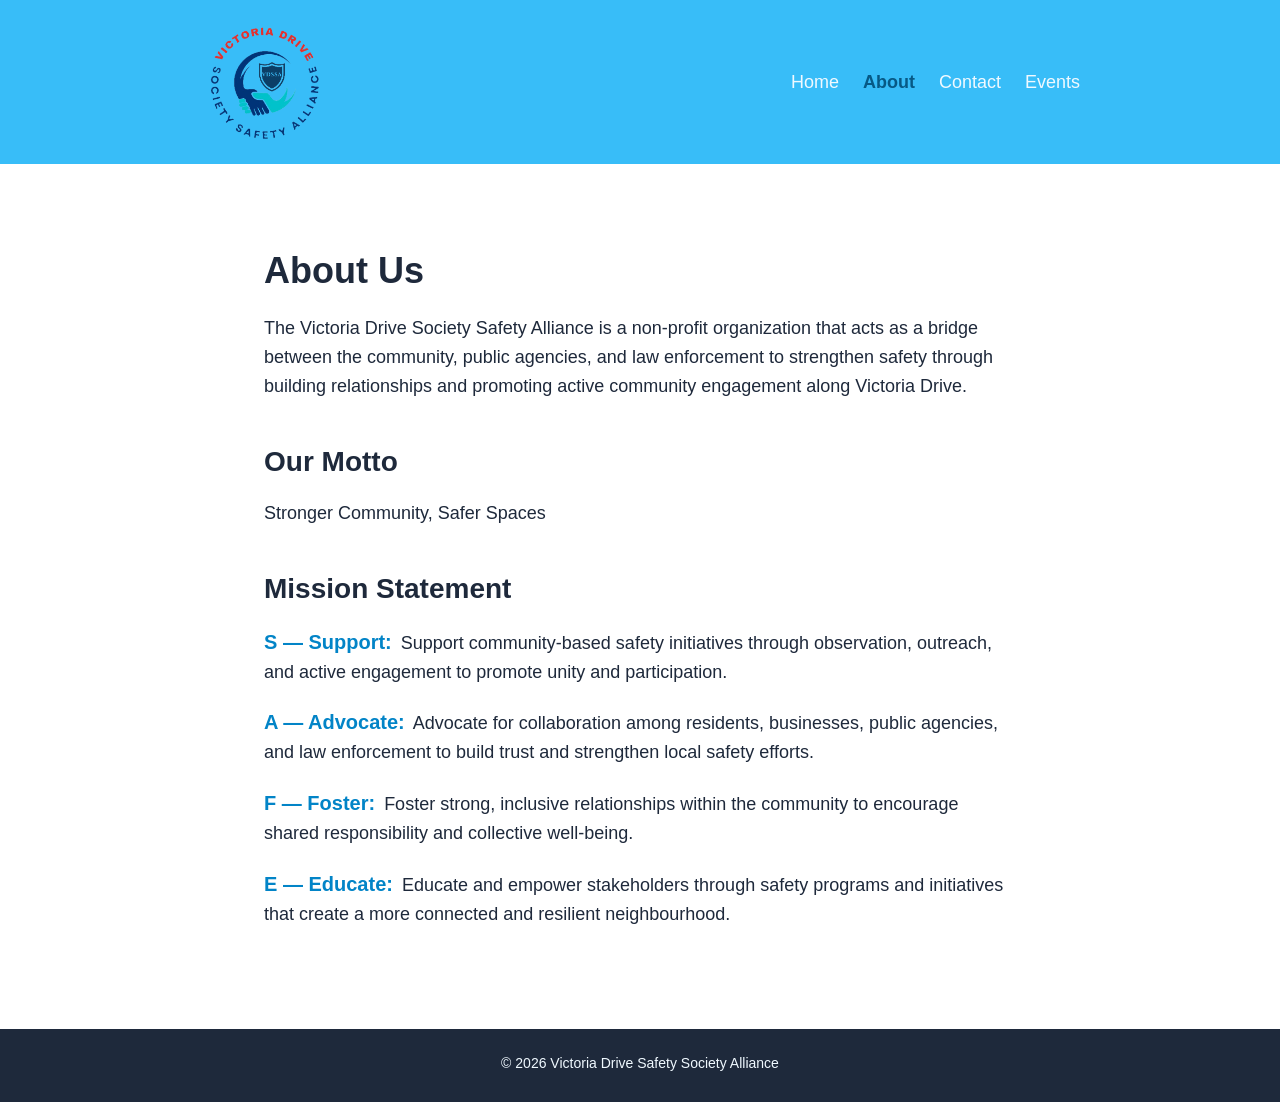
<file: about.html>
<!DOCTYPE html>
<html lang="en">
<head>
    <meta charset="UTF-8">
    <meta name="viewport" content="width=device-width, initial-scale=1.0">
    <meta name="description" content="Learn about the Victoria Drive Safety Society Alliance's mission, motto, and the SAFE values that guide our work.">
    <title>About | Victoria Drive Safety Society Alliance</title>
    <link rel="stylesheet" href="css/global.css">
    <link rel="stylesheet" href="css/about.css">
</head>
<body>

    <!-- ============ HEADER / NAV — same block on every page ============ -->
    <header class="header">
        <div class="logo"><img class="logo-img" src="images/VDSSA_Logo.png" alt="VDSSA logo"></div>
        <nav class="menu">
            <ul>
                <li><a href="index.html">Home</a></li>
                <li><a href="about.html" class="active">About</a></li>
                <li><a href="contact.html">Contact</a></li>
                <li><a href="events.html">Events</a></li>
            </ul>
        </nav>
        <button class="menu-toggle" aria-label="Toggle navigation menu" aria-expanded="false">
            <span></span><span></span><span></span>
        </button>
    </header>

    <!-- ============ ABOUT CONTENT ============ -->
    <div class="container about-container">
        <h1>About Us</h1>
        <p>
            The Victoria Drive Society Safety Alliance is a non-profit organization that acts as a bridge
            between the community, public agencies, and law enforcement to strengthen safety through building
            relationships and promoting active community engagement along Victoria Drive.
        </p>

        <h2>Our Motto</h2>
        <p>Stronger Community, Safer Spaces</p>

        <h2>Mission Statement</h2>
        <!-- each letter of SAFE as its own list item, easy to reword individually -->
        <ul class="mission-list">
            <li><strong>S — Support:</strong> Support community-based safety initiatives through observation, outreach, and active engagement to promote unity and participation.</li>
            <li><strong>A — Advocate:</strong> Advocate for collaboration among residents, businesses, public agencies, and law enforcement to build trust and strengthen local safety efforts.</li>
            <li><strong>F — Foster:</strong> Foster strong, inclusive relationships within the community to encourage shared responsibility and collective well-being.</li>
            <li><strong>E — Educate:</strong> Educate and empower stakeholders through safety programs and initiatives that create a more connected and resilient neighbourhood.</li>
        </ul>
    </div>

    <!-- ============ FOOTER — same block on every page ============ -->
    <footer class="footer">
        <p>&copy; 2026 Victoria Drive Safety Society Alliance</p>
    </footer>

    <script src="js/main.js"></script>
</body>
</html>
</file>
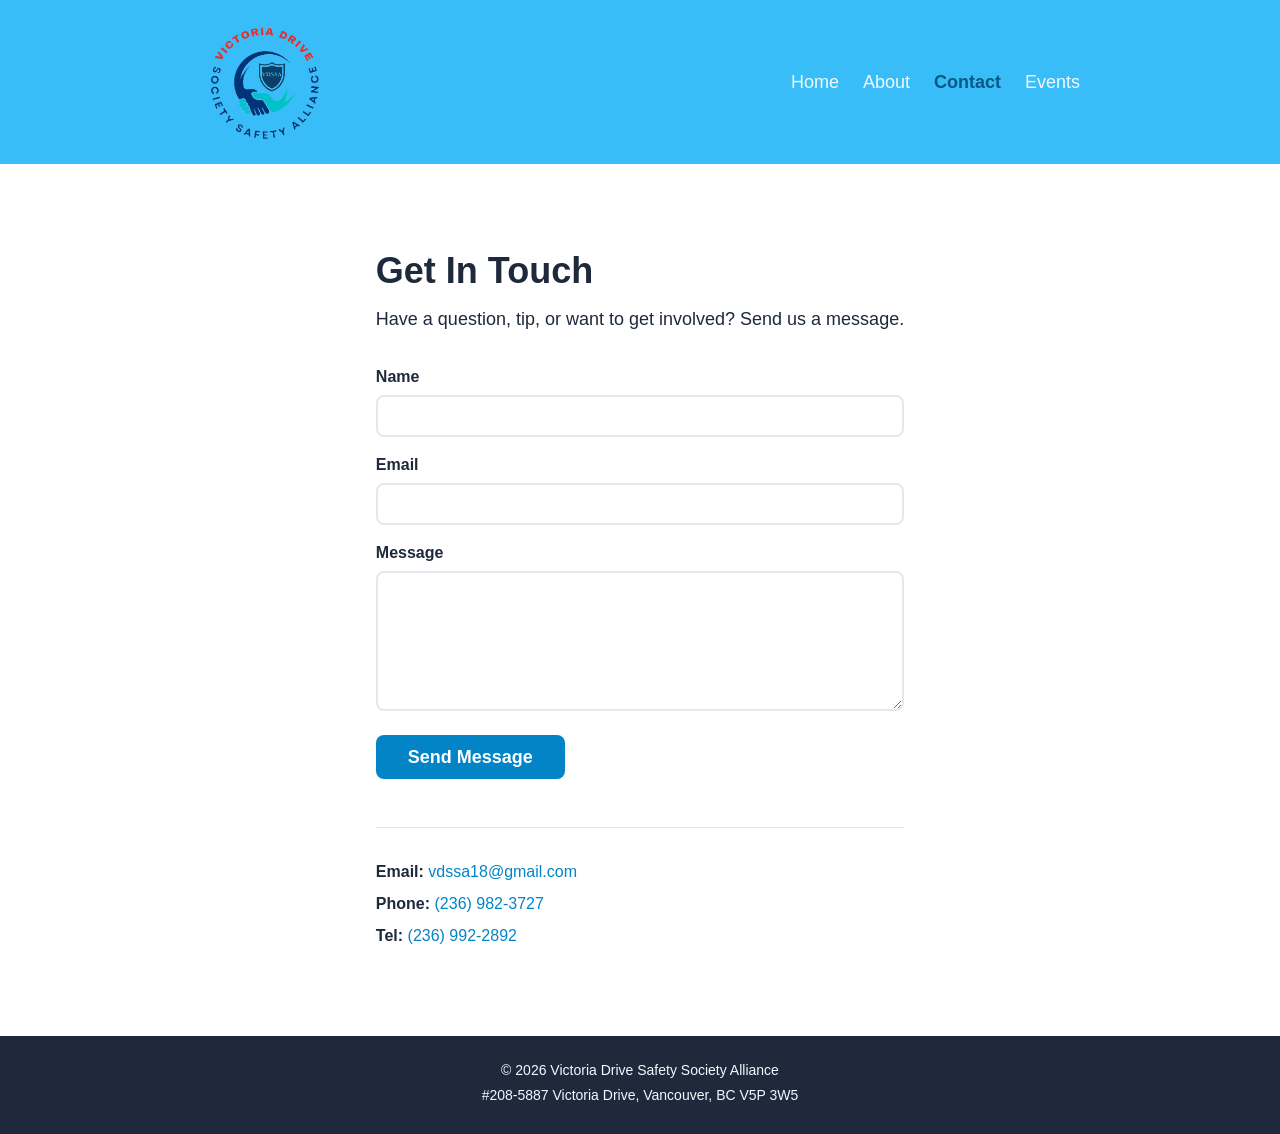
<file: contact.html>
<!DOCTYPE html>
<html lang="en">
<head>
    <meta charset="UTF-8">
    <meta name="viewport" content="width=device-width, initial-scale=1.0">
    <meta name="description" content="Get in touch with the Victoria Drive Safety Society Alliance — send a message or reach us directly by phone or email.">
    <title>Contact | Victoria Drive Safety Society Alliance</title>
    <link rel="stylesheet" href="css/global.css">
    <link rel="stylesheet" href="css/contact.css">
</head>
<body>

    <!-- ============ HEADER / NAV — same block on every page ============ -->
    <header class="header">
        <div class="logo"><img class="logo-img" src="images/VDSSA_Logo.png" alt="VDSSA logo"></div>
        <nav class="menu">
            <ul>
                <li><a href="index.html">Home</a></li>
                <li><a href="about.html">About</a></li>
                <li><a href="contact.html" class="active">Contact</a></li>
                <li><a href="events.html">Events</a></li>
            </ul>
        </nav>
        <button class="menu-toggle" aria-label="Toggle navigation menu" aria-expanded="false">
            <span></span><span></span><span></span>
        </button>
    </header>

    <!-- ============ CONTACT CONTENT ============ -->
    <div class="container contact-container">
        <h1>Get In Touch</h1>
        <p>Have a question, tip, or want to get involved? Send us a message.</p>

        <!-- Placeholder form only — no action/method wired up yet,
             hook this up to a form service or backend when ready -->
        <form class="contact-form">
            <div class="form-group">
                <label for="name">Name</label>
                <input type="text" id="name" name="name" required>
            </div>
            <div class="form-group">
                <label for="email">Email</label>
                <input type="email" id="email" name="email" required>
            </div>
            <div class="form-group">
                <label for="message">Message</label>
                <textarea id="message" name="message" required></textarea>
            </div>
            <button type="submit" class="btn btn-primary">Send Message</button>
        </form>

        <!-- Direct contact info, edit or remove as needed -->
        <div class="contact-details">
            <p><strong>Email:</strong> <a href="mailto:vdssa18@gmail.com">vdssa18@gmail.com</a></p>
            <p><strong>Phone:</strong> <a href="tel:+12369823727">(236) 982-3727</a></p>
            <p><strong>Tel:</strong> <a href="tel:+12369922892">(236) 992-2892</a></p>
        </div>
    </div>

    <!-- ============ FOOTER — same block on every page ============ -->
    <footer class="footer">
        <p>&copy; 2026 Victoria Drive Safety Society Alliance</p>
        <p>#208-5887 Victoria Drive, Vancouver, BC V5P 3W5</p>
    </footer>

    <script src="js/main.js"></script>
</body>
</html>
</file>
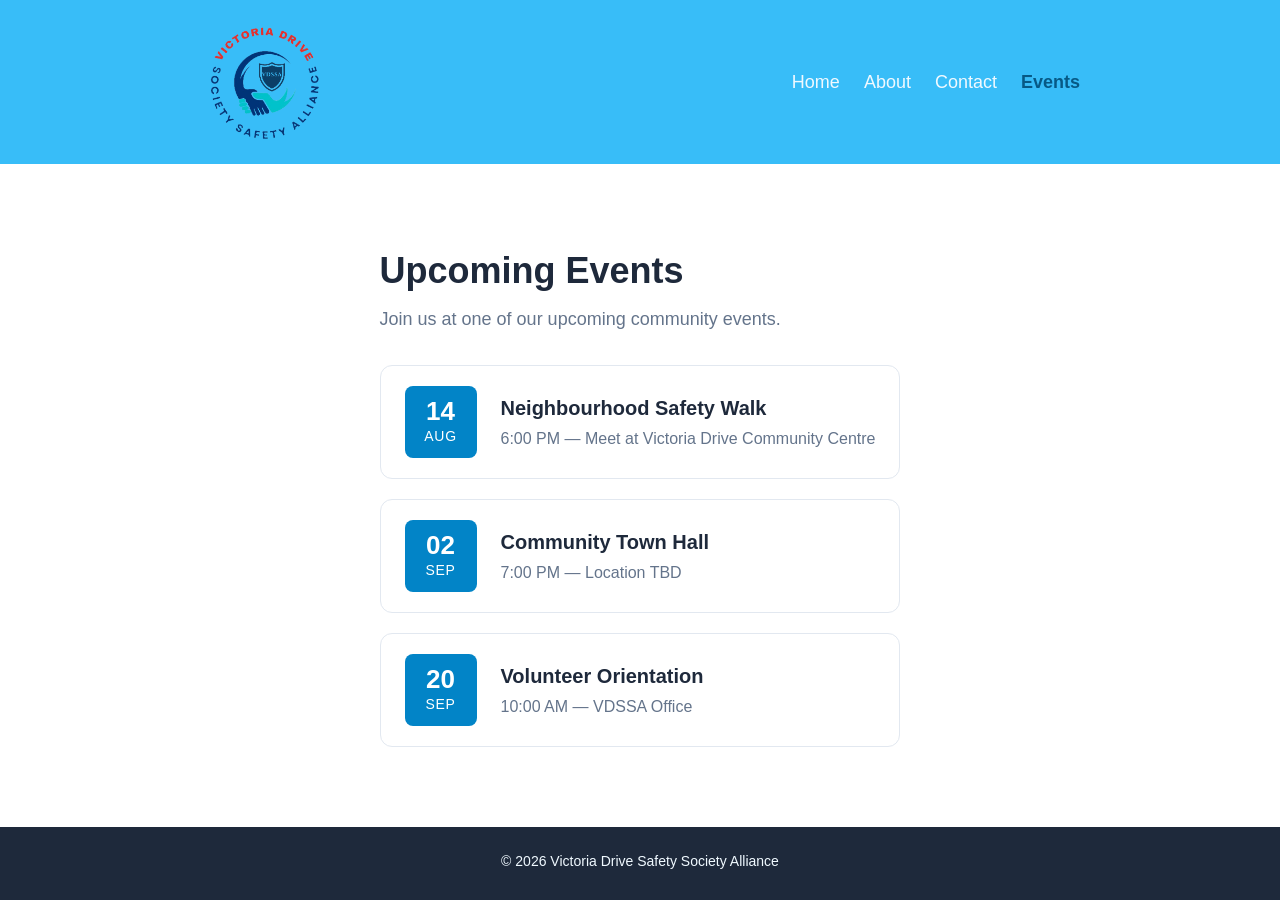
<file: events.html>
<!DOCTYPE html>
<html lang="en">
<head>
    <meta charset="UTF-8">
    <meta name="viewport" content="width=device-width, initial-scale=1.0">
    <meta name="description" content="Upcoming community safety events from the Victoria Drive Safety Society Alliance.">
    <title>Events | Victoria Drive Safety Society Alliance</title>
    <link rel="stylesheet" href="css/global.css">
    <link rel="stylesheet" href="css/events.css">
</head>
<body>

    <!-- ============ HEADER / NAV — same block on every page ============ -->
    <header class="header">
        <div class="logo"><img class="logo-img" src="images/VDSSA_Logo.png" alt="VDSSA logo"></div>
        <nav class="menu">
            <ul>
                <li><a href="index.html">Home</a></li>
                <li><a href="about.html">About</a></li>
                <li><a href="contact.html">Contact</a></li>
                <li><a href="events.html" class="active">Events</a></li>
            </ul>
        </nav>
        <button class="menu-toggle" aria-label="Toggle navigation menu" aria-expanded="false">
            <span></span><span></span><span></span>
        </button>
    </header>

    <!-- ============ EVENTS CONTENT ============ -->
    <div class="container events-container">
        <h1>Upcoming Events</h1>
        <p>Join us at one of our upcoming community events.</p>

        <!-- copy/paste .event-card for each new event -->
        <div class="event-list">
            <div class="event-card">
                <div class="event-date">
                    <span class="day">14</span>
                    <span class="month">Aug</span>
                </div>
                <div class="event-info">
                    <h3>Neighbourhood Safety Walk</h3>
                    <p>6:00 PM — Meet at Victoria Drive Community Centre</p>
                </div>
            </div>

            <div class="event-card">
                <div class="event-date">
                    <span class="day">02</span>
                    <span class="month">Sep</span>
                </div>
                <div class="event-info">
                    <h3>Community Town Hall</h3>
                    <p>7:00 PM — Location TBD</p>
                </div>
            </div>

            <div class="event-card">
                <div class="event-date">
                    <span class="day">20</span>
                    <span class="month">Sep</span>
                </div>
                <div class="event-info">
                    <h3>Volunteer Orientation</h3>
                    <p>10:00 AM — VDSSA Office</p>
                </div>
            </div>
        </div>
    </div>

    <!-- ============ FOOTER — same block on every page ============ -->
    <footer class="footer">
        <p>&copy; 2026 Victoria Drive Safety Society Alliance</p>
    </footer>

    <script src="js/main.js"></script>
</body>
</html>
</file>
<file: css/global.css>
/* =========================================================
   global.css
   Shared across EVERY page: index, about, contact, events.
   Load this FIRST, then load the page-specific stylesheet.

   Anything that appears on more than one page (header, nav,
   footer, buttons, base typography) lives here so you only
   edit it once. Anything unique to a single page (hero,
   info grid, contact form, events list, etc.) belongs in
   that page's own CSS file instead.
   ========================================================= */

/* -----------------------------------------------------
   COLOR PALETTE — sky blue is the primary/accent colour,
   paired with a deep navy for header/footer/text so the
   accent has something to pop against. Change these while
   in staging and the whole site updates. Nothing else in
   these files should use a raw hex code; everything points
   back here.
   ----------------------------------------------------- */
:root {
    --color-dark: #1E293B;          /* navy — header, footer, headings */
    --color-light: #F0F9FF;         /* pale sky tint — light backgrounds, text-on-dark */
    --color-accent: #0284C7;        /* sky blue — buttons, links, highlights (PRIMARY) */
    --color-accent-hover: #075985;  /* deeper sky blue for hover states */
    --color-accent-onDark: #38BDF8; /* brighter sky blue, readable against the navy header/footer */
    --color-white: #ffffff;
    --color-muted: #64748B;         /* placeholder boxes / muted fills */
    --color-border: #E2E8F0;

    /* System font stack: renders instantly with no extra network
       request, which matters a lot for mobile performance. */
    --font-body: -apple-system, BlinkMacSystemFont, 'Segoe UI', Roboto, Helvetica, Arial, sans-serif;

    /* consistent side padding used by every full-width section,
       scaled down for smaller screens further below */
    --page-padding: 200px;
}

/* -----------------------------------------------------
   RESET
   ----------------------------------------------------- */
* {
    margin: 0;
    padding: 0;
    box-sizing: border-box;
}

html {
    scroll-behavior: smooth;
}

img {
    max-width: 100%;
    display: block;
}

.background {
    background-image: url("../images/background1.jpg");
    background-size: cover;
    background-position: center;
    background-repeat: no-repeat;
    /* background-attachment: fixed is expensive to paint on mobile
       (and unsupported on iOS Safari), so it's applied only on
       larger screens in the media query below. */
}

@media (min-width: 900px) {
    .background {
        background-attachment: fixed;
    }
}

body {
    font-family: var(--font-body);
    display: flex;
    flex-direction: column;
    color: var(--color-dark);
    line-height: 1.5;
    -webkit-font-smoothing: antialiased;
}

a {
    color: inherit;
}

/* Generic container for simple content pages (about, contact) */
.container {
    max-width: 800px;
    margin: 0 auto;
    padding: 80px 24px;
}

/* -----------------------------------------------------
   HEADER / NAV — identical markup expected on every page
   ----------------------------------------------------- */
.header {
    background-color: var( --color-accent-onDark);
    display: flex;
    justify-content: space-between;
    align-items: center;
    padding: 16px var(--page-padding);
    position: relative;
}

.logo-img {
    width: 130px;
    height: auto;
    min-width: 35px;
}

.menu ul {
    display: flex;
    list-style: none;
    gap: 24px;
    font-size: 18px;
}

.menu a {
    text-decoration: none;
    color: var(--color-light);
    transition: color 0.15s ease;
}

.menu a:hover,
.menu a:focus-visible {
    color: var(--color-accent-hover);
}

/* highlight whichever nav link matches the current page */
.menu a.active {
    color: var(--color-accent-hover);
    font-weight: bold;
}

/* Hamburger toggle — hidden on desktop, shown on mobile below */
.menu-toggle {
    display: none;
    flex-direction: column;
    justify-content: center;
    gap: 5px;
    width: 40px;
    height: 40px;
    background: transparent;
    border: none;
    cursor: pointer;
    padding: 8px;
}

.menu-toggle span {
    display: block;
    width: 100%;
    height: 2px;
    background-color: var(--color-white);
    border-radius: 2px;
    transition: transform 0.2s ease, opacity 0.2s ease;
}

.menu-toggle[aria-expanded="true"] span:nth-child(1) {
    transform: translateY(7px) rotate(45deg);
}

.menu-toggle[aria-expanded="true"] span:nth-child(2) {
    opacity: 0;
}

.menu-toggle[aria-expanded="true"] span:nth-child(3) {
    transform: translateY(-7px) rotate(-45deg);
}

/* -----------------------------------------------------
   SHARED BUTTON STYLE — use .btn on any page, then layer
   .btn-primary (solid accent) or .btn-outline (transparent)
   ----------------------------------------------------- */
.btn {
    display: inline-block;
    border-radius: 8px;
    padding: 8px 32px;
    font-size: 18px;
    font-weight: bold;
    cursor: pointer;
    border: none;
    text-decoration: none;
    transition: background-color 0.15s ease, border-color 0.15s ease;
}

.btn-primary {
    background-color: var(--color-accent);
    color: var(--color-white);
}

.btn-primary:hover {
    background-color: var(--color-accent-hover);
}

.btn-outline {
    background-color: transparent;
    color: var(--color-white);
    border: 2px solid var(--color-white);
}

.btn-outline:hover {
    background-color: var(--color-white);
    color: var(--color-dark);
}

/* -----------------------------------------------------
   FOOTER
   ----------------------------------------------------- */
.footer {
    background-color: var(--color-dark);
    color: var(--color-light);
    text-align: center;
    padding: 24px var(--page-padding);
    font-size: 14px;
}

.footer p {
    margin-bottom: 4px;
}

/* =========================================================
   RESPONSIVE — mobile-first adjustments shared by all pages.
   Page padding scales down gradually so nothing ever touches
   the screen edge, and the nav collapses into a hamburger menu
   under 800px.
   ========================================================= */
@media (max-width: 1100px) {
    :root { --page-padding: 60px; }
}

@media (max-width: 800px) {
    :root { --page-padding: 20px; }

    .menu-toggle {
        display: flex;
    }

    .menu {
        position: absolute;
        top: 100%;
        left: 0;
        right: 0;
        background-color: var(--color-dark);
        max-height: 0;
        overflow: hidden;
        transition: max-height 0.25s ease;
        z-index: 20;
    }

    .menu.open {
        max-height: 320px;
    }

    .menu ul {
        flex-direction: column;
        gap: 0;
        font-size: 17px;
    }

    .menu ul li {
        border-top: 1px solid rgba(255, 255, 255, 0.1);
    }

    .menu ul li a {
        display: block;
        padding: 16px var(--page-padding);
    }

    .container {
        padding: 48px 20px;
    }
}

@media (max-width: 480px) {
    .logo-img {
        width: 100px;
    }
}
</file>
<file: css/about.css>
/* =========================================================
   about.css
   Page-specific styles for about.html ONLY.
   Load AFTER global.css.
   ========================================================= */

.about-container h1 {
    font-size: 36px;
    color: var(--color-dark);
    margin-bottom: 16px;
}

.about-container h2 {
    font-size: 28px;
    color: var(--color-dark);
    margin-top: 40px;
    margin-bottom: 16px;
}

.about-container p {
    font-size: 18px;
    line-height: 1.6;
    margin-bottom: 16px;
}

/* SAFE mission list */
.mission-list {
    list-style: none;
    margin-top: 8px;
}

.mission-list li {
    margin-bottom: 20px;
    font-size: 18px;
    line-height: 1.6;
}

.mission-list strong {
    color: var(--color-accent);
    font-size: 20px;
    margin-right: 4px;
}

@media (max-width: 700px) {
    .about-container h1 {
        font-size: 28px;
    }

    .about-container h2 {
        font-size: 22px;
    }

    .about-container p,
    .mission-list li {
        font-size: 16px;
    }
}
</file>
<file: css/contact.css>
/* =========================================================
   contact.css
   Page-specific styles for contact.html ONLY.
   Load AFTER global.css.
   ========================================================= */

.contact-container h1 {
    font-size: 36px;
    color: var(--color-dark);
    margin-bottom: 8px;
}

.contact-container > p {
    font-size: 18px;
    margin-bottom: 32px;
}

/* ---------- Form ---------- */
.contact-form {
    display: flex;
    flex-direction: column;
    gap: 16px;
}

.form-group {
    display: flex;
    flex-direction: column;
    gap: 6px;
}

.form-group label {
    font-size: 16px;
    font-weight: bold;
    color: var(--color-dark);
}

.form-group input,
.form-group textarea {
    font-family: var(--font-body);
    font-size: 16px; /* 16px prevents iOS Safari from auto-zooming on focus */
    padding: 10px 12px;
    border: 2px solid var(--color-border);
    border-radius: 8px;
    width: 100%;
}

.form-group input:focus,
.form-group textarea:focus {
    outline: none;
    border-color: var(--color-accent);
}

.form-group textarea {
    min-height: 140px;
    resize: vertical;
}

.contact-form .btn {
    align-self: flex-start;
    margin-top: 8px;
    min-height: 44px; /* comfortable tap target on touch screens */
}

/* ---------- Direct contact details ---------- */
.contact-details {
    margin-top: 48px;
    padding-top: 32px;
    border-top: 1px solid var(--color-border);
}

.contact-details p {
    font-size: 16px;
    margin-bottom: 8px;
}

.contact-details a {
    color: var(--color-accent);
    text-decoration: none;
}

.contact-details a:hover {
    text-decoration: underline;
}

@media (max-width: 700px) {
    .contact-container h1 {
        font-size: 28px;
    }

    .contact-form .btn {
        align-self: stretch;
        text-align: center;
    }
}
</file>
<file: css/events.css>
/* =========================================================
   events.css
   Page-specific styles for events.html ONLY.
   Load AFTER global.css.

   NOTE: the previously uploaded events.css was an accidental
   copy of global.css (header/footer/palette rules) and had no
   styling for .event-list / .event-card at all, so the events
   page was rendering unstyled. Rebuilt from scratch below.
   ========================================================= */

.events-container h1 {
    font-size: 36px;
    color: var(--color-dark);
    margin-bottom: 8px;
}

.events-container > p {
    font-size: 18px;
    margin-bottom: 32px;
    color: var(--color-muted);
}

.event-list {
    display: flex;
    flex-direction: column;
    gap: 20px;
}

.event-card {
    display: flex;
    align-items: center;
    gap: 24px;
    padding: 20px 24px;
    border: 1px solid var(--color-border);
    border-radius: 12px;
    background-color: var(--color-white);
    transition: box-shadow 0.15s ease, border-color 0.15s ease;
}

.event-card:hover {
    border-color: var(--color-accent);
    box-shadow: 0 4px 16px rgba(15, 23, 42, 0.08);
}

.event-date {
    display: flex;
    flex-direction: column;
    align-items: center;
    justify-content: center;
    flex-shrink: 0;
    width: 72px;
    height: 72px;
    border-radius: 8px;
    background-color: var(--color-accent);
    color: var(--color-white);
}

.event-date .day {
    font-size: 26px;
    font-weight: bold;
    line-height: 1;
}

.event-date .month {
    font-size: 14px;
    text-transform: uppercase;
    letter-spacing: 0.05em;
    margin-top: 2px;
}

.event-info h3 {
    font-size: 20px;
    color: var(--color-dark);
    margin-bottom: 4px;
}

.event-info p {
    font-size: 16px;
    color: var(--color-muted);
}

@media (max-width: 700px) {
    .events-container h1 {
        font-size: 28px;
    }

    .event-card {
        gap: 16px;
        padding: 16px;
    }

    .event-date {
        width: 60px;
        height: 60px;
    }

    .event-date .day {
        font-size: 20px;
    }

    .event-info h3 {
        font-size: 18px;
    }

    .event-info p {
        font-size: 14px;
    }
}

@media (max-width: 480px) {
    .event-card {
        flex-direction: column;
        align-items: flex-start;
        text-align: left;
    }
}
</file>
